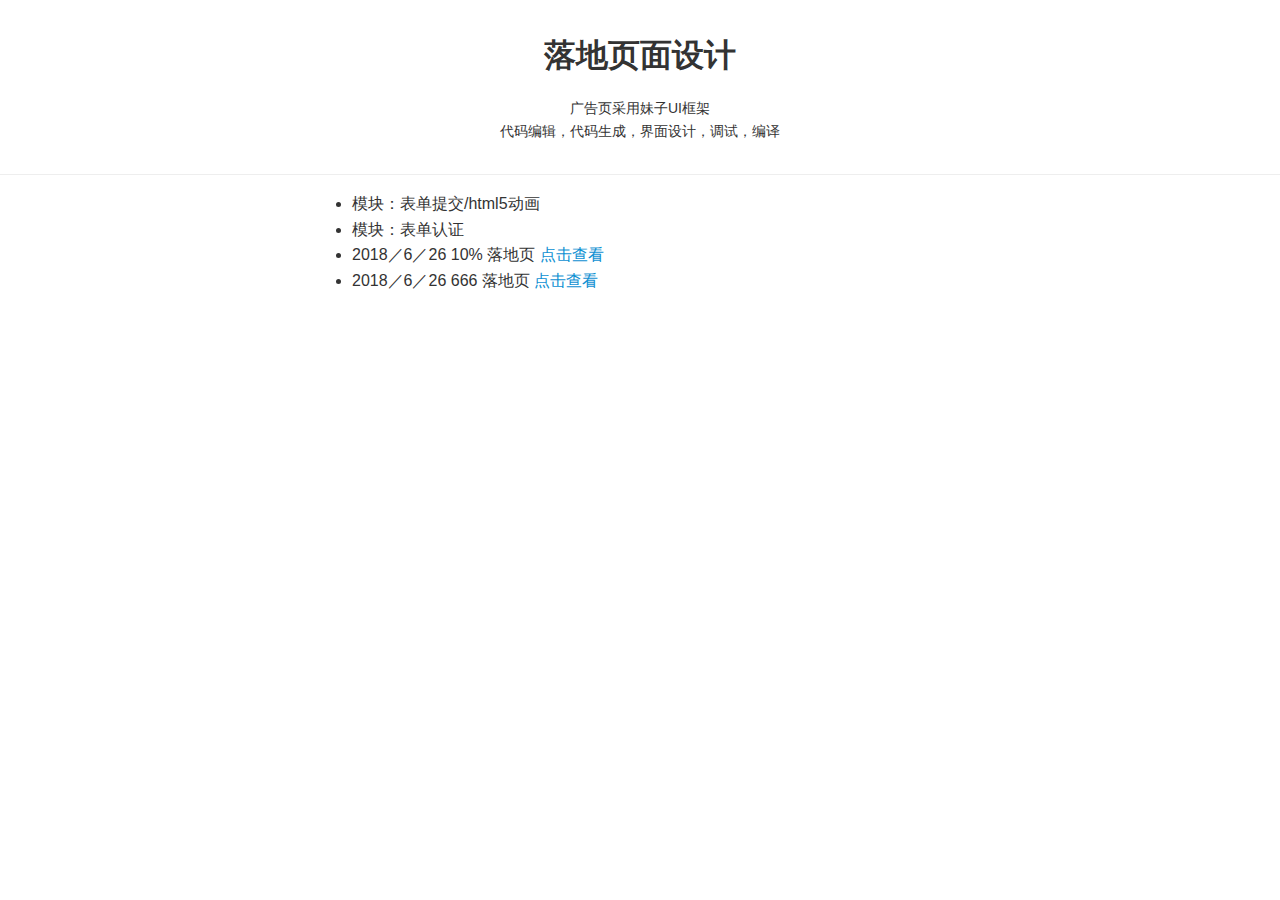
<file: html/index.html>
<!DOCTYPE html>
<html class="no-js" lang="en">
<head>
    <meta charset="UTF-8">
    <meta http-equiv="X-UA-Compatible" content="IE=edge">
    <meta name="description" content="页面描述">
    <meta name="keywords" content="关键字">
    <meta name="viewport"
          content="width=device-width, initial-scale=1">
    <title>广告落地页集合</title>
    <!-- 设置360浏览器 -->
    <meta name="renderer" content="webkit">
    <!-- 防止百度抓取-->
    <meta http-equiv="Cache-Control" content="no-siteapp"/>
    <link rel="icon" type="image/png" href="img/favicon.png">
    <!-- 兼容安卓Chrome浏览器 -->
    <meta name="mobile-web-app-capable" content="yes">
    <link rel="icon" sizes="192x192" href="img/app-icon72x72@2x.png">
    <!-- 兼容苹果浏览器 -->
    <meta name="apple-mobile-web-app-capable" content="yes">
    <meta name="apple-mobile-web-app-status-bar-style" content="black">
    <meta name="apple-mobile-web-app-title" content="Amaze UI"/>
    <link rel="apple-touch-icon-precomposed" href="img/app-icon72x72@2x.png">

    <!-- 在电脑上的视图 -->
    <meta name="msapplication-TileImage" content="img/app-icon72x72@2x.png">
    <meta name="msapplication-TileColor" content="#0e90d2">
    <link rel="stylesheet" href="https://cdnjs.cloudflare.com/ajax/libs/animate.css/3.5.2/animate.min.css">
    <link rel="stylesheet" href="css/amazeui.min.css">
    <link rel="stylesheet" href="css/app.css">
</head>
<body>
<!--[if lte IE 9]>
<p class="browsehappy">你正在使用<strong>过时</strong>的浏览器，Amaze UI 暂不支持。 请 <a href="http://browsehappy.com/" target="_blank">升级浏览器</a>
    以获得更好的体验！</p>
<![endif]-->
<div class="header">
    <div class="am-g">
        <h1>落地页面设计</h1>
        <p>广告页采用妹子UI框架<br/>代码编辑，代码生成，界面设计，调试，编译</p>
    </div>
    <hr />
</div>
<div class="am-container">
<ul>
<li>模块：表单提交/html5动画</li>
<li>模块：表单认证</li>
    <li>2018／6／26  10% 落地页 <a href="10min.html">点击查看</a></li>
    <li>2018／6／26  666 落地页 <a href="666.html">点击查看</a></li>
</ul>






    </div>
<!--js代码框架部分-->
<!--[if (gte IE 9)|!(IE)]><!-->
<script src="http://apps.bdimg.com/libs/jquery/2.1.4/jquery.min.js"></script>
<!--<![endif]-->
<!--[if lte IE 8 ]>
<script src="http://libs.baidu.com/jquery/1.11.3/jquery.min.js"></script>
<script src="http://cdn.staticfile.org/modernizr/2.8.3/modernizr.js"></script>
<script src="js/amazeui.ie8polyfill.min.js"></script>
<![endif]-->
<script src="js/amazeui.min.js"></script>
<script src="http://cdn.dowebok.com/131/js/wow.min.js"></script>
<script>
    if (!(/msie [6|7|8|9]/i.test(navigator.userAgent))){
        new WOW().init();
    };
</script>
</body>
</html>
</file>
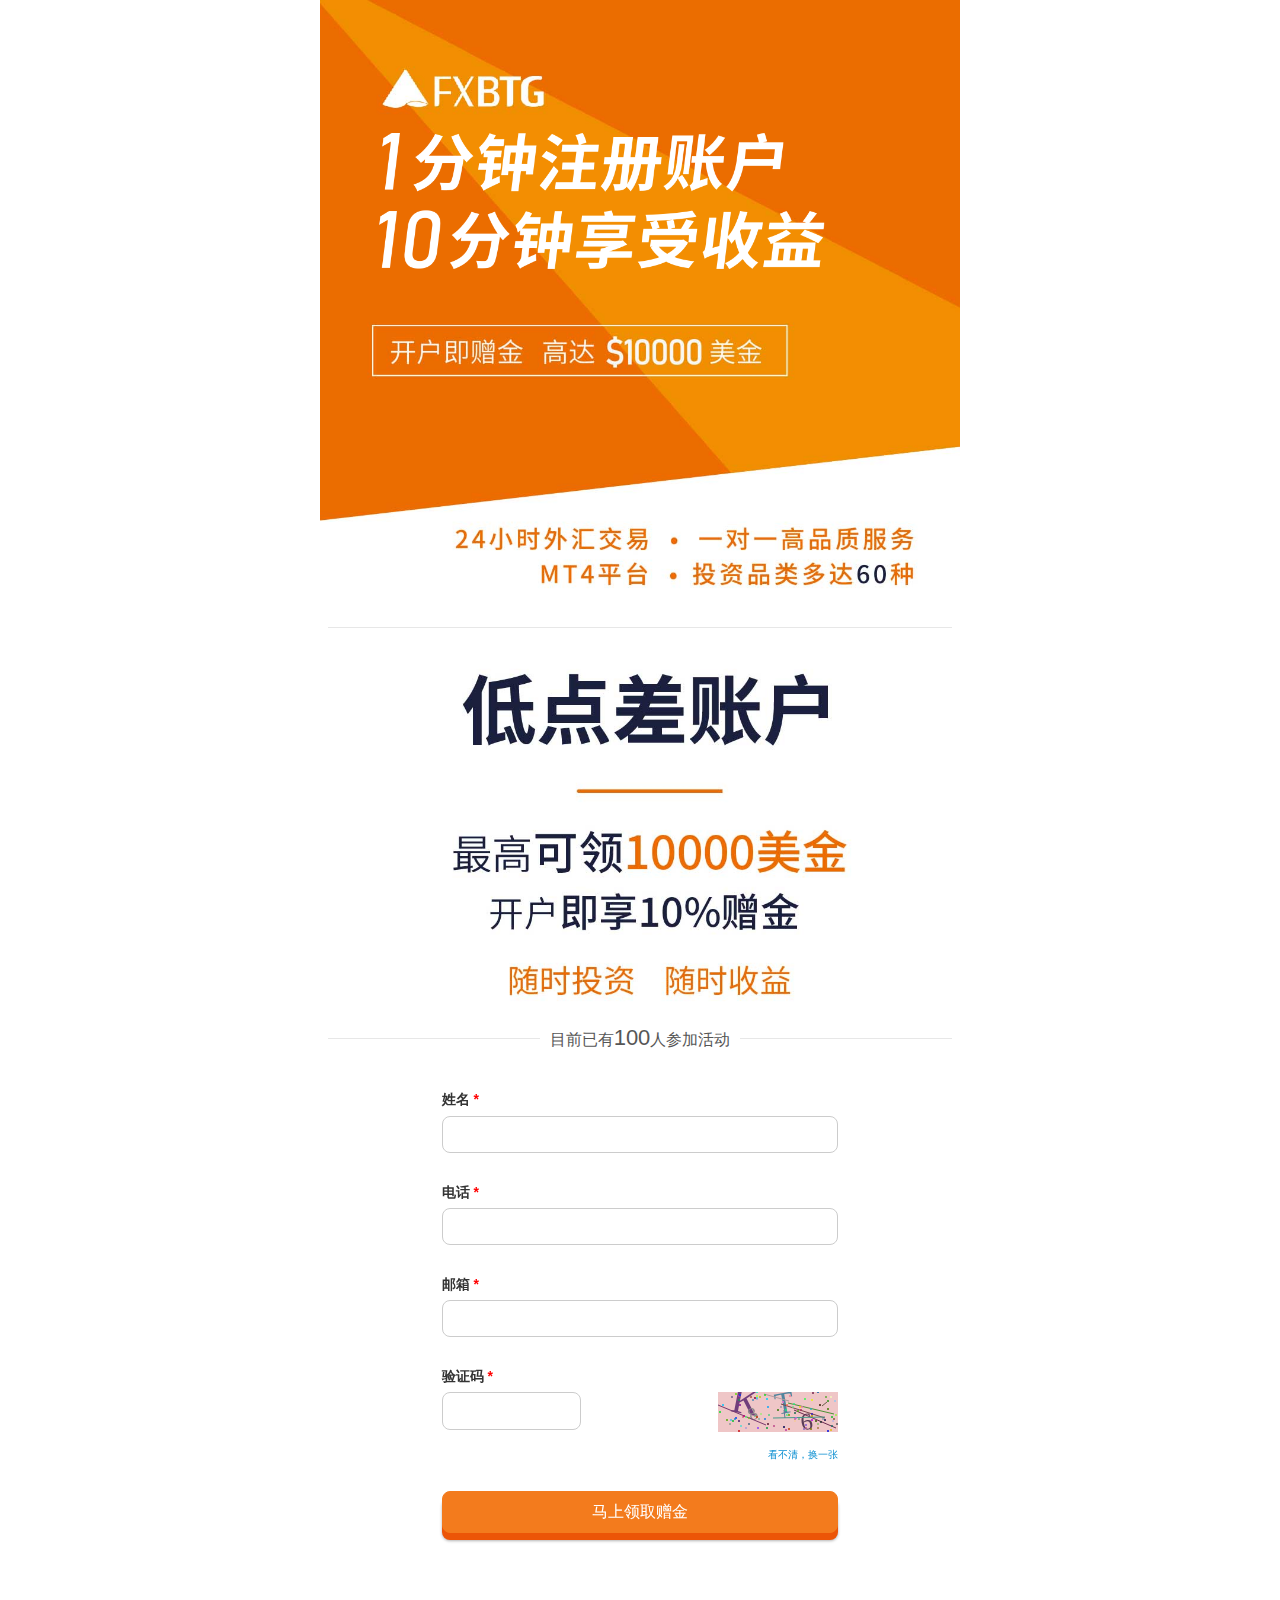
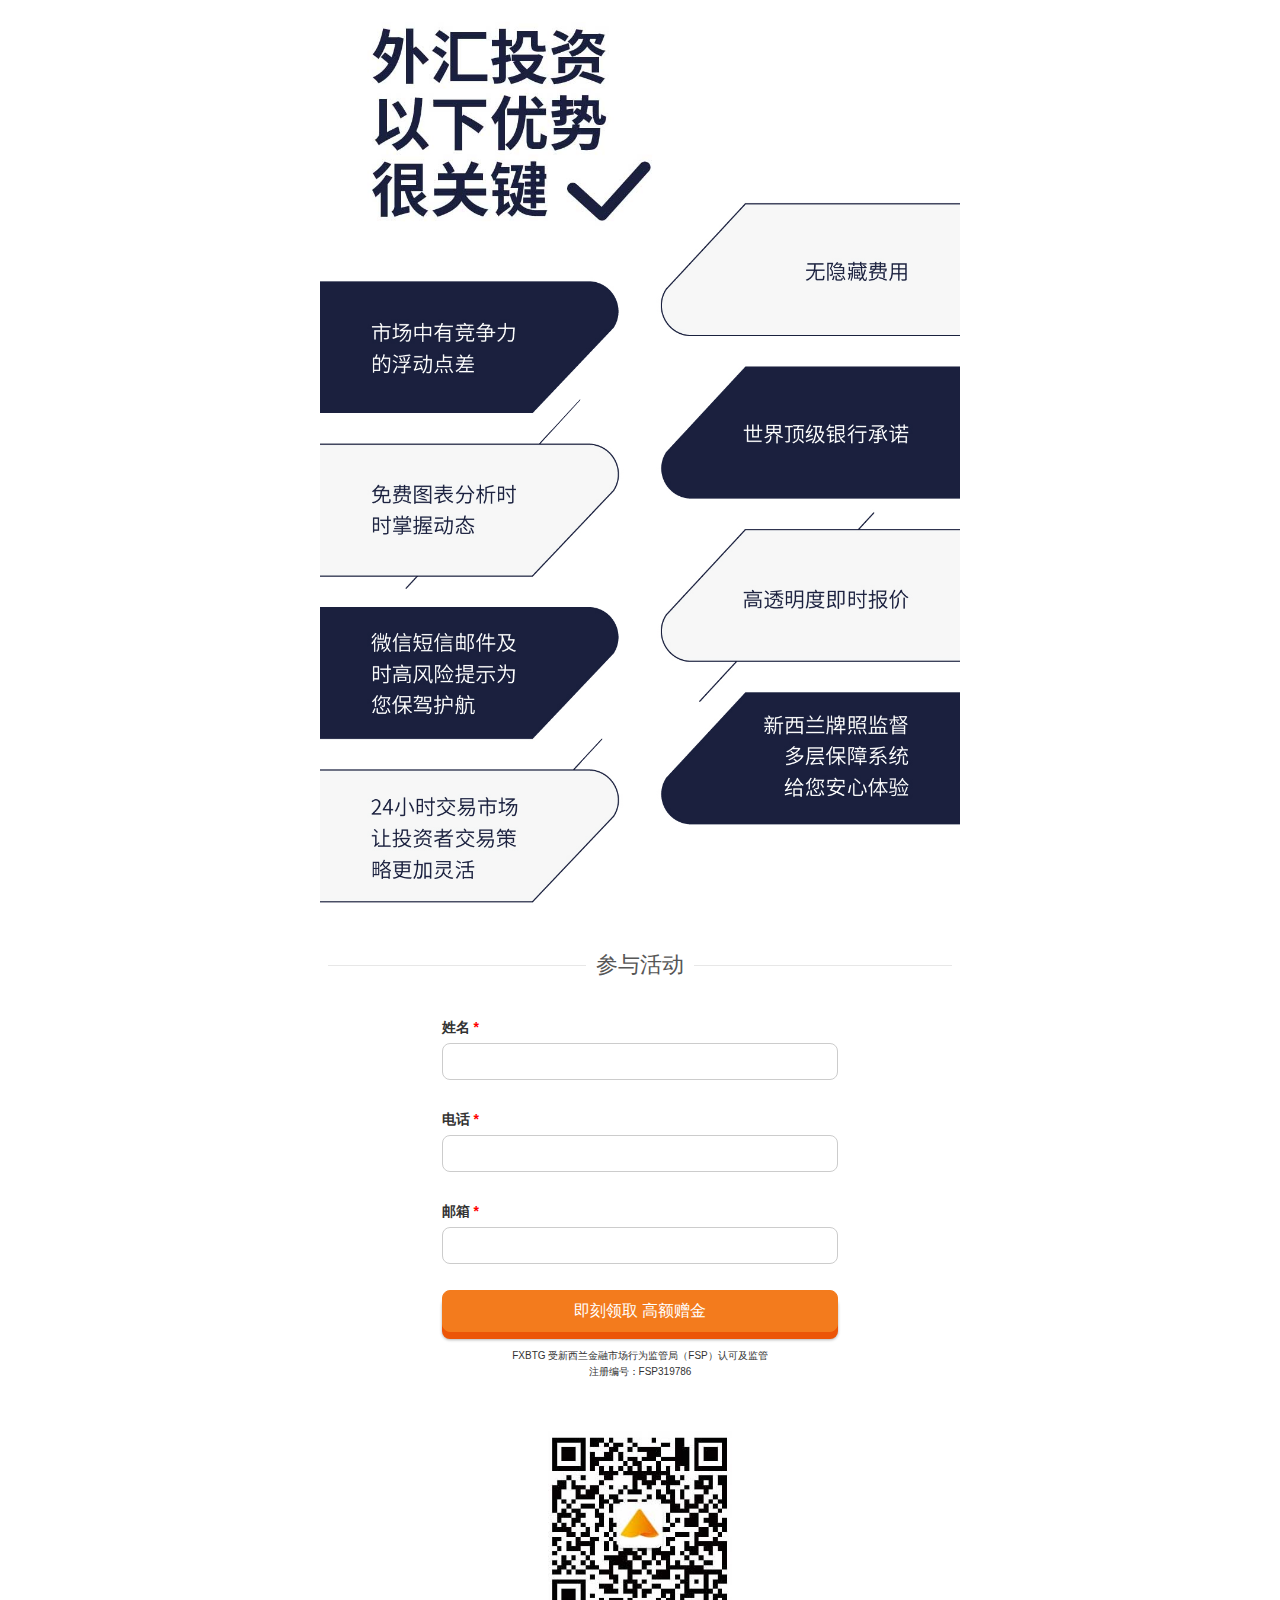
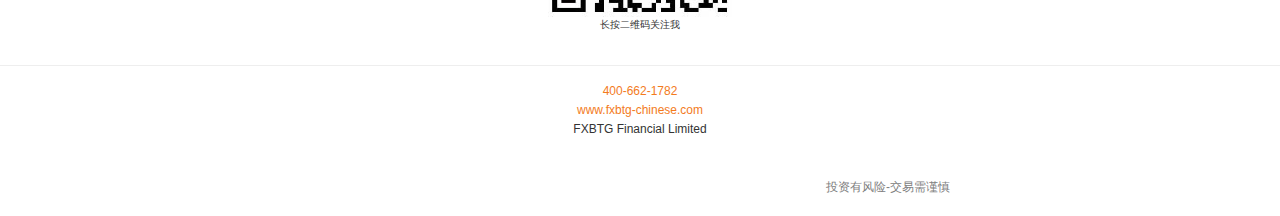
<file: html/10min.html>
<!DOCTYPE html>
<html class="no-js" lang="en">
<head>
    <meta charset="UTF-8">
    <meta http-equiv="X-UA-Compatible" content="IE=edge">
    <meta name="description" content="页面描述">
    <meta name="keywords" content="关键字">
    <meta name="viewport"
          content="width=device-width, initial-scale=1">
    <title>广告落地页集合</title>
    <!-- 设置360浏览器 -->
    <meta name="renderer" content="webkit">
    <!-- 防止百度抓取-->
    <meta http-equiv="Cache-Control" content="no-siteapp"/>
    <link rel="icon" type="image/png" href="img/favicon.png">
    <!-- 兼容安卓Chrome浏览器 -->
    <meta name="mobile-web-app-capable" content="yes">
    <link rel="icon" sizes="192x192" href="img/app-icon72x72@2x.png">
    <!-- 兼容苹果浏览器 -->
    <meta name="apple-mobile-web-app-capable" content="yes">
    <meta name="apple-mobile-web-app-status-bar-style" content="black">
    <meta name="apple-mobile-web-app-title" content="Amaze UI"/>
    <link rel="apple-touch-icon-precomposed" href="img/app-icon72x72@2x.png">

    <!-- 在电脑上的视图 -->
    <meta name="msapplication-TileImage" content="img/app-icon72x72@2x.png">
    <meta name="msapplication-TileColor" content="#0e90d2">
    <link rel="stylesheet" href="https://cdnjs.cloudflare.com/ajax/libs/animate.css/3.5.2/animate.min.css">
    <link rel="stylesheet" href="css/amazeui.min.css">
    <link rel="stylesheet" href="css/app.css">
</head>
<body>
<!--[if lte IE 9]>
<p class="browsehappy">你正在使用<strong>过时</strong>的浏览器，Amaze UI 暂不支持。 请 <a href="http://browsehappy.com/" target="_blank">升级浏览器</a>
    以获得更好的体验！</p>
<![endif]-->

<div class="am-container">

    <div class="ad-img">
        <div class="ad">
            <img src="img/10min/titad.jpg" class="img"></div>
        <div class="ad-1">
            <img src="img/10min/tit.png" class="img wow fadeInLeftBig">
        </div>
    </div>
    <div style="padding: 8px">
        <div style="font-size:.8rem;color:#565656;position:relative;height:3rem;text-align:center;width:100%">
            <div style="position:absolute;top:0;left:0;z-index:1;text-align:center;width:100%">
                <div style="background-color:white;padding:0px 10px;line-height:3rem;z-index:1;display:inline-block;">
                </div>
            </div>
            <div style="border-top:solid 1px #e7e7e7;height:1px;width:100%;position:absolute;top:50%;"></div>
        </div>
    </div>
    <div class="ad-img">

        <img src="img/10min/con-1.jpg" class="img">
    </div>
    <div style="padding: 8px">
        <div style="font-size:1.6rem;color:#565656;position:relative;height:3rem;text-align:center;width:100%">
            <div style="position:absolute;top:0;left:0;z-index:1;text-align:center;width:100%">
                <div style="background-color:white;padding:0px 10px;line-height:3rem;z-index:1;display:inline-block;">
                    目前已有<span style="font-size: 2.2rem">100</span>人参加活动</div>
            </div>
            <div style="border-top:solid 1px #e7e7e7;height:1px;width:100%;position:absolute;top:50%;"></div>
        </div>
    </div>
    <div class="am-u-lg-8 am-u-md-8  am-u-sm-10 am-u-sm-centered">
        <form method="post" class="am-form">
            <br>
            <label for="name" style="font-size: 1.4rem">姓名 <span style="color: red">*</span> </label>
            <input type="text" name="" id="name" value="" style="border-radius: 8px">
            <br>
            <label for="tel"  style="font-size: 1.4rem">电话 <span style="color: red">*</span> </label>
            <input type="tel" name="" id="tel" value="" style="border-radius: 8px">
            <br>
            <label for="email" style="font-size: 1.4rem">邮箱 <span style="color: red">*</span> </label>
            <input type="email" name="" id="email" value="" style="border-radius: 8px">
            <br>
            <label for="" style="font-size: 1.4rem">验证码 <span style="color: red">*</span> </label><br>
            <span style="float: left;width: 35%"><input type="email" id="doc-ipt-3" placeholder=""
                                                        style="border-radius: 8px"></span>
            <span style="float: right;width:65%;text-align: right">
            <canvas id="canvas" width="120"
                                                                                height="40"></canvas><br>
                    <a href="#" id="changeImg" style="font-size: 1rem">看不清，换一张</a><br><br>
                    <script>
                        /**生成一个随机数**/
                        function randomNum(min,max){
                            return Math.floor( Math.random()*(max-min)+min);
                        }
                        /**生成一个随机色**/
                        function randomColor(min,max){
                            var r = randomNum(min,max);
                            var g = randomNum(min,max);
                            var b = randomNum(min,max);
                            return "rgb("+r+","+g+","+b+")";
                        }
                        drawPic();
                        document.getElementById("changeImg").onclick = function(e){
                            e.preventDefault();
                            drawPic();
                        }

                        /**绘制验证码图片**/
                        function drawPic(){
                            var canvas=document.getElementById("canvas");
                            var width=canvas.width;
                            var height=canvas.height;
                            var ctx = canvas.getContext('2d');
                            ctx.textBaseline = 'bottom';

                            /**绘制背景色**/
                            ctx.fillStyle = randomColor(180,240); //颜色若太深可能导致看不清
                            ctx.fillRect(0,0,width,height);
                            /**绘制文字**/
                            var str = 'ABCEFGHJKLMNPQRSTWXY123456789';
                            for(var i=0; i<4; i++){
                                var txt = str[randomNum(0,str.length)];
                                ctx.fillStyle = randomColor(50,160);  //随机生成字体颜色
                                ctx.font = randomNum(15,40)+'px SimHei'; //随机生成字体大小
                                var x = 10+i*25;
                                var y = randomNum(25,45);
                                var deg = randomNum(-45, 45);
                                //修改坐标原点和旋转角度
                                ctx.translate(x,y);
                                ctx.rotate(deg*Math.PI/180);
                                ctx.fillText(txt, 0,0);
                                //恢复坐标原点和旋转角度
                                ctx.rotate(-deg*Math.PI/180);
                                ctx.translate(-x,-y);
                            }
                            /**绘制干扰线**/
                            for(var i=0; i<8; i++){
                                ctx.strokeStyle = randomColor(40,180);
                                ctx.beginPath();
                                ctx.moveTo( randomNum(0,width), randomNum(0,height) );
                                ctx.lineTo( randomNum(0,width), randomNum(0,height) );
                                ctx.stroke();
                            }
                            /**绘制干扰点**/
                            for(var i=0; i<100; i++){
                                ctx.fillStyle = randomColor(0,255);
                                ctx.beginPath();
                                ctx.arc(randomNum(0,width),randomNum(0,height), 1, 0, 2*Math.PI);
                                ctx.fill();
                            }
                        }
                    </script></span>

            <br>
            <div class="am-cf am-text-center" style="font-size: 1rem">
                <button
                        type="button"
                        class="am-btn am-btn-warning am-btn-block"
                        data-am-modal="{target: '#my-alert'}">
                    马上领取赠金
                </button>
            </div>
            <br>
            <br>
        </form>
    </div>

    <div class="ad-img">
        <div class="ad">
            <img src="img/10min/con-2.jpg" class="img"></div>
        <div class="ad-2">
            <img src="img/10min/con-2-1.png" class="img wow bounceIn" style="animation-delay:.5s;">
        </div>
        <div class="ad-2">
            <img src="img/10min/con-2-2.png" class="img wow bounceIn" style="animation-delay:1s;">
        </div>
        <div class="ad-2">
            <img src="img/10min/con-2-3.png" class="img wow bounceIn" style="animation-delay:1.5s;">
        </div>
        <div class="ad-2">
            <img src="img/10min/con-2-4.png" class="img wow bounceIn" style="animation-delay:2s;">
        </div>
        <div class="ad-2">
            <img src="img/10min/con-2-5.png" class="img wow bounceIn" style="animation-delay:2.5s;">
        </div>
        <div class="ad-2">
            <img src="img/10min/con-2-6.png" class="img wow bounceIn" style="animation-delay:3s;">
        </div>
        <div class="ad-2">
            <img src="img/10min/con-2-7.png" class="img wow bounceIn" style="animation-delay:3.5s;">
        </div>
        <div class="ad-1">
            <img src="img/10min/con-2-8.png" class="img wow bounceIn" style="animation-delay:4s;">
        </div>


    </div>
    <div style="padding: 8px">
        <div style="font-size:1.6rem;color:#565656;position:relative;height:3rem;text-align:center;width:100%">
            <div style="position:absolute;top:0;left:0;z-index:1;text-align:center;width:100%">
                <div style="background-color:white;padding:0px 10px;line-height:3rem;z-index:1;display:inline-block;">
                    <span style="font-size: 2.2rem">参与活动</span></div>
            </div>
            <div style="border-top:solid 1px #e7e7e7;height:1px;width:100%;position:absolute;top:50%;"></div>
        </div>
    </div>
    <div class="am-u-lg-8 am-u-md-8  am-u-sm-10 am-u-sm-centered">
        <form method="post" class="am-form">
            <br>
            <label for="name" style="font-size: 1.4rem">姓名 <span style="color: red">*</span> </label>
            <input type="text" name="" id="name" value="" style="border-radius: 8px">
            <br>
            <label for="tel"  style="font-size: 1.4rem">电话 <span style="color: red">*</span> </label>
            <input type="tel" name="" id="tel" value="" style="border-radius: 8px">
            <br>
            <label for="email" style="font-size: 1.4rem">邮箱 <span style="color: red">*</span> </label>
            <input type="email" name="" id="email" value="" style="border-radius: 8px">
            <br>
            <div class="am-cf am-text-center" style="font-size: 1rem">
                <input type="submit" name="" value="即刻领取 高额赠金" class="am-btn am-btn-warning am-btn-block">
                <br>
                FXBTG 受新西兰金融市场行为监管局（FSP）认可及监管<br>

                注册编号：FSP319786
            </div>
            <br>
            <br>

        </form>
    </div>

</div>
<footer style="text-align: center;font-size: 1.2rem">
    <div class="am-u-lg-2 am-u-md-2  am-u-sm-4 am-u-sm-centered" style="font-size: 1rem;text-align: center">
    <img src="img/2.jpg" class="img"><br>
    长按二维码关注我<br>
    <br>
        </div>
<hr>
    <div class="am-container">
<a href="tel:4006621782" class="am-text-warning">400-662-1782</a><br>
<a href="https://www.fxbtg-chinese.com" class="am-text-warning">www.fxbtg-chinese.com</a><br>
FXBTG Financial Limited<br>


<br><br>
<span style="float: right;padding-right: 10px;color: gray">投资有风险-交易需谨慎</span><br>
<br></div>
    </footer>
<div class="am-modal am-modal-alert" tabindex="-1" id="my-alert">
    <div class="am-modal-dialog">
        <div class="am-modal-hd"></div>
        <div class="am-modal-bd" style="font-size: 1rem">
            <span class="am-icon-check" style="font-size: 3rem;color: red"> </span><br>
           <div style="color: red;font-size: 2rem">恭喜你<br>
            已经成功登记<br></div>
            我们的客户经理将会在48小时内与你联系！
        </div>
        <div class="am-modal-footer">
            <span class="am-modal-btn">确定</span>
        </div>
    </div>
</div>
<!--js代码框架部分-->
<!--[if (gte IE 9)|!(IE)]><!-->
<script src="http://apps.bdimg.com/libs/jquery/2.1.4/jquery.min.js"></script>
<!--<![endif]-->
<!--[if lte IE 8 ]>
<script src="http://libs.baidu.com/jquery/1.11.3/jquery.min.js"></script>
<script src="http://cdn.staticfile.org/modernizr/2.8.3/modernizr.js"></script>
<script src="js/amazeui.ie8polyfill.min.js"></script>
<![endif]-->
<script src="js/amazeui.min.js"></script>
<script src="http://cdn.dowebok.com/131/js/wow.min.js"></script>
<script>
    if (!(/msie [6|7|8|9]/i.test(navigator.userAgent))){
        new WOW().init();
    };
</script>
</body>
</html>
</file>
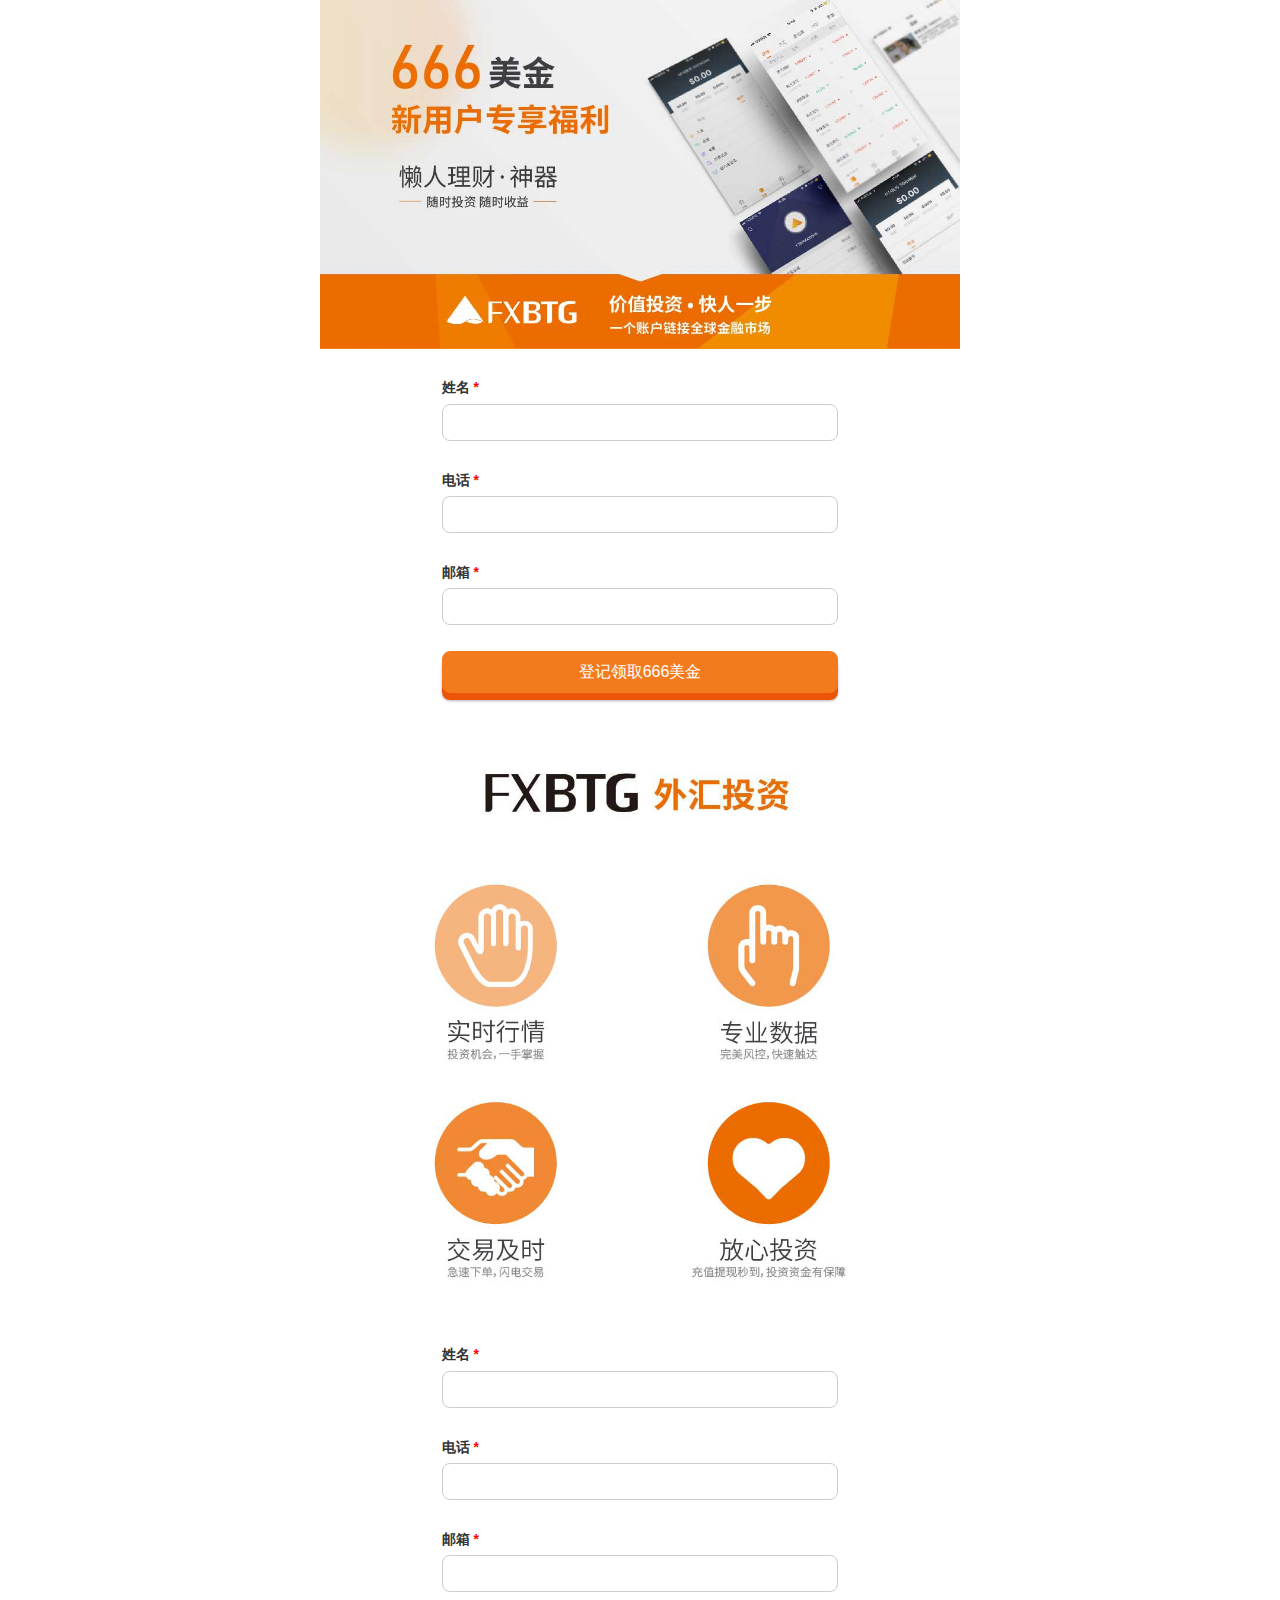
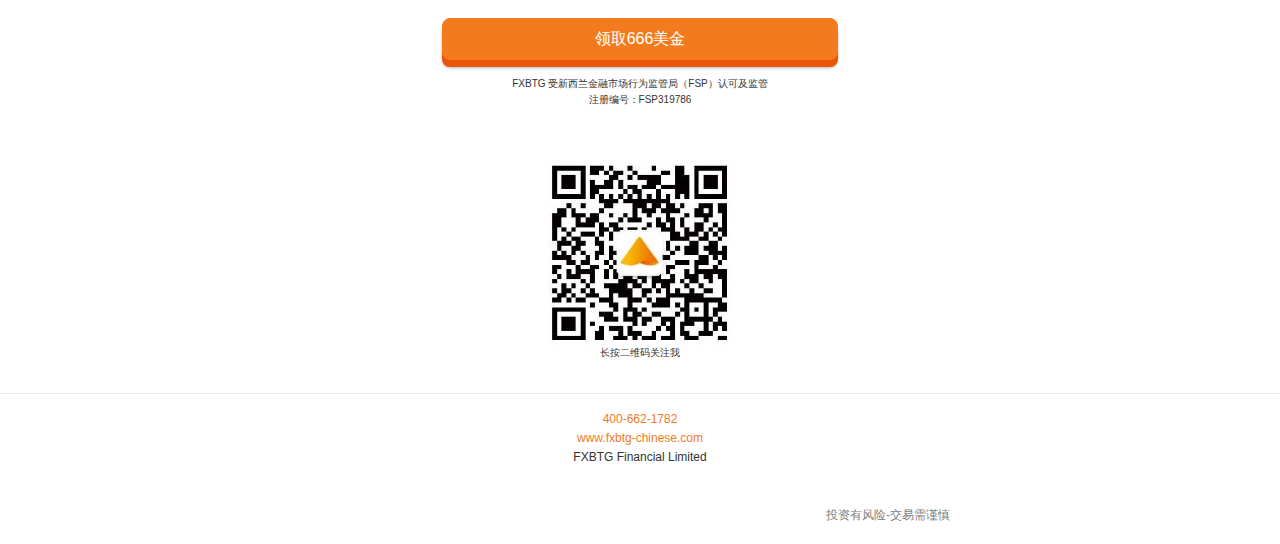
<file: html/666.html>
<!DOCTYPE html>
<html class="no-js" lang="en">
<head>
    <meta charset="UTF-8">
    <meta http-equiv="X-UA-Compatible" content="IE=edge">
    <meta name="description" content="页面描述">
    <meta name="keywords" content="关键字">
    <meta name="viewport"
          content="width=device-width, initial-scale=1">
    <title>广告落地页集合</title>
    <!-- 设置360浏览器 -->
    <meta name="renderer" content="webkit">
    <!-- 防止百度抓取-->
    <meta http-equiv="Cache-Control" content="no-siteapp"/>
    <link rel="icon" type="image/png" href="img/favicon.png">
    <!-- 兼容安卓Chrome浏览器 -->
    <meta name="mobile-web-app-capable" content="yes">
    <link rel="icon" sizes="192x192" href="img/app-icon72x72@2x.png">
    <!-- 兼容苹果浏览器 -->
    <meta name="apple-mobile-web-app-capable" content="yes">
    <meta name="apple-mobile-web-app-status-bar-style" content="black">
    <meta name="apple-mobile-web-app-title" content="Amaze UI"/>
    <link rel="apple-touch-icon-precomposed" href="img/app-icon72x72@2x.png">

    <!-- 在电脑上的视图 -->
    <meta name="msapplication-TileImage" content="img/app-icon72x72@2x.png">
    <meta name="msapplication-TileColor" content="#0e90d2">
    <link rel="stylesheet" href="https://cdnjs.cloudflare.com/ajax/libs/animate.css/3.5.2/animate.min.css">
    <link rel="stylesheet" href="css/amazeui.min.css">
    <link rel="stylesheet" href="css/app.css">
</head>
<body>
<!--[if lte IE 9]>
<p class="browsehappy">你正在使用<strong>过时</strong>的浏览器，Amaze UI 暂不支持。 请 <a href="http://browsehappy.com/" target="_blank">升级浏览器</a>
    以获得更好的体验！</p>
<![endif]-->

<div class="am-container">

    <div class="ad-img">
        <div class="ad-1">
            <img src="img/666/tit.jpg" class="img wow flipInX">
        </div>
    </div>

    <div class="am-u-lg-8 am-u-md-8  am-u-sm-10 am-u-sm-centered">
        <form method="post" class="am-form">
            <br>
            <label for="name" style="font-size: 1.4rem">姓名 <span style="color: red">*</span> </label>
            <input type="text" name="" id="name" value="" style="border-radius: 8px">
            <br>
            <label for="tel"  style="font-size: 1.4rem">电话 <span style="color: red">*</span> </label>
            <input type="tel" name="" id="tel" value="" style="border-radius: 8px">
            <br>
            <label for="email" style="font-size: 1.4rem">邮箱 <span style="color: red">*</span> </label>
            <input type="email" name="" id="email" value="" style="border-radius: 8px">
            <br>
            <div class="am-cf">
                <input type="submit" name="" value="登记领取666美金" class="am-btn am-btn-warning am-btn-block">
            </div>
            <br>
            <br>
        </form>
    </div>
    <img src="img/666/con-tit.jpg" class="img">

    <div class="ad-img">
        <div class="ad-2">
            <img src="img/666/con-1.png" class="img wow bounceInUp" style="animation-delay:.5s;">
        </div>
        <div class="ad-2">
            <img src="img/666/con-2.png" class="img wow bounceInUp" style="animation-delay:1s;">
        </div>
        <div class="ad-2">
            <img src="img/666/con-3.png" class="img wow bounceInUp" style="animation-delay:1.5s;">
        </div>
        <div class="ad-1">
            <img src="img/666/con-4.png" class="img wow bounceInUp" style="animation-delay:2s;">
        </div>
    </div>

    <div class="am-u-lg-8 am-u-md-8  am-u-sm-10 am-u-sm-centered">
        <form method="post" class="am-form">
            <br>
            <label for="name" style="font-size: 1.4rem">姓名 <span style="color: red">*</span> </label>
            <input type="text" name="" id="name" value="" style="border-radius: 8px">
            <br>
            <label for="tel"  style="font-size: 1.4rem">电话 <span style="color: red">*</span> </label>
            <input type="tel" name="" id="tel" value="" style="border-radius: 8px">
            <br>
            <label for="email" style="font-size: 1.4rem">邮箱 <span style="color: red">*</span> </label>
            <input type="email" name="" id="email" value="" style="border-radius: 8px">
            <br>
            <div class="am-cf am-text-center" style="font-size: 1rem">
                <input type="submit" name="" value="领取666美金" class="am-btn am-btn-warning am-btn-block">
                <br>
                FXBTG 受新西兰金融市场行为监管局（FSP）认可及监管<br>

                注册编号：FSP319786
            </div>
            <br>
            <br>

        </form>
    </div>

</div>
<footer style="text-align: center;font-size: 1.2rem">
    <div class="am-u-lg-2 am-u-md-2  am-u-sm-4 am-u-sm-centered" style="font-size: 1rem;text-align: center">
        <img src="img/2.jpg" class="img"><br>
        长按二维码关注我<br>
        <br>
    </div>
    <hr>
    <div class="am-container">
        <a href="tel:4006621782" class="am-text-warning">400-662-1782</a><br>
        <a href="https://www.fxbtg-chinese.com" class="am-text-warning">www.fxbtg-chinese.com</a><br>
        FXBTG Financial Limited<br>
        <br><br>
        <span style="float: right;padding-right: 10px;color: gray">投资有风险-交易需谨慎</span><br>
        <br></div>
</footer>
<!--js代码框架部分-->
<!--[if (gte IE 9)|!(IE)]><!-->
<script src="http://apps.bdimg.com/libs/jquery/2.1.4/jquery.min.js"></script>
<!--<![endif]-->
<!--[if lte IE 8 ]>
<script src="http://libs.baidu.com/jquery/1.11.3/jquery.min.js"></script>
<script src="http://cdn.staticfile.org/modernizr/2.8.3/modernizr.js"></script>
<script src="js/amazeui.ie8polyfill.min.js"></script>
<![endif]-->
<script src="js/amazeui.min.js"></script>
<script src="http://cdn.dowebok.com/131/js/wow.min.js"></script>
<script>
    if (!(/msie [6|7|8|9]/i.test(navigator.userAgent))){
        new WOW().init();
    };
</script>
</body>
</html>
</file>
<file: html/css/app.css>
/* Write your styles */
body {
    display: block;
    margin: 0px;
}
.am-container {
    padding:0 !important;
    max-width: 640px !important;
    display: block;
    margin: 0 auto;
}
.header {
    text-align: center;
}
.header h1 {
    font-size: 200%;
    color: #333;
    margin-top: 30px;
}
.header p {
    font-size: 14px;
}
.img {
    width: 100% !important;
    height: auto !important;
}
.ad-img{
    display: block;
    position: relative;

}
.ad{
    display: block;
    position: absolute;
    z-index: 0;
}
.ad-2,.ad-3,.ad-4,.ad-5{
    display: block;
    position: absolute;
    z-index: 100;
}
.ad-1{
    display: block;
    position: relative;
    z-index: 100;
}
.wow{
    animation-delay:.3s;
}
.am-btn-warning {
    color: #fff;
    background-color: #F37B1D;
    border-color: #F37B1D;
    border-radius: 8px;
    line-height: 2.4rem;
    -webkit-box-shadow: 0 7px 0 #ec5507, 0 8px 3px rgba(0, 0, 0, 0.3);
    box-shadow: 0 7px 0 #ec5507, 0 8px 3px rgba(0, 0, 0, 0.3);
}
.am-btn-warning:hover {
    -webkit-box-shadow: 0 7px 0 #902500, 0 8px 3px rgba(0, 0, 0, 0.3);
    box-shadow: 0 7px 0 #902500, 0 8px 3px rgba(0, 0, 0, 0.3);
}
</file>
